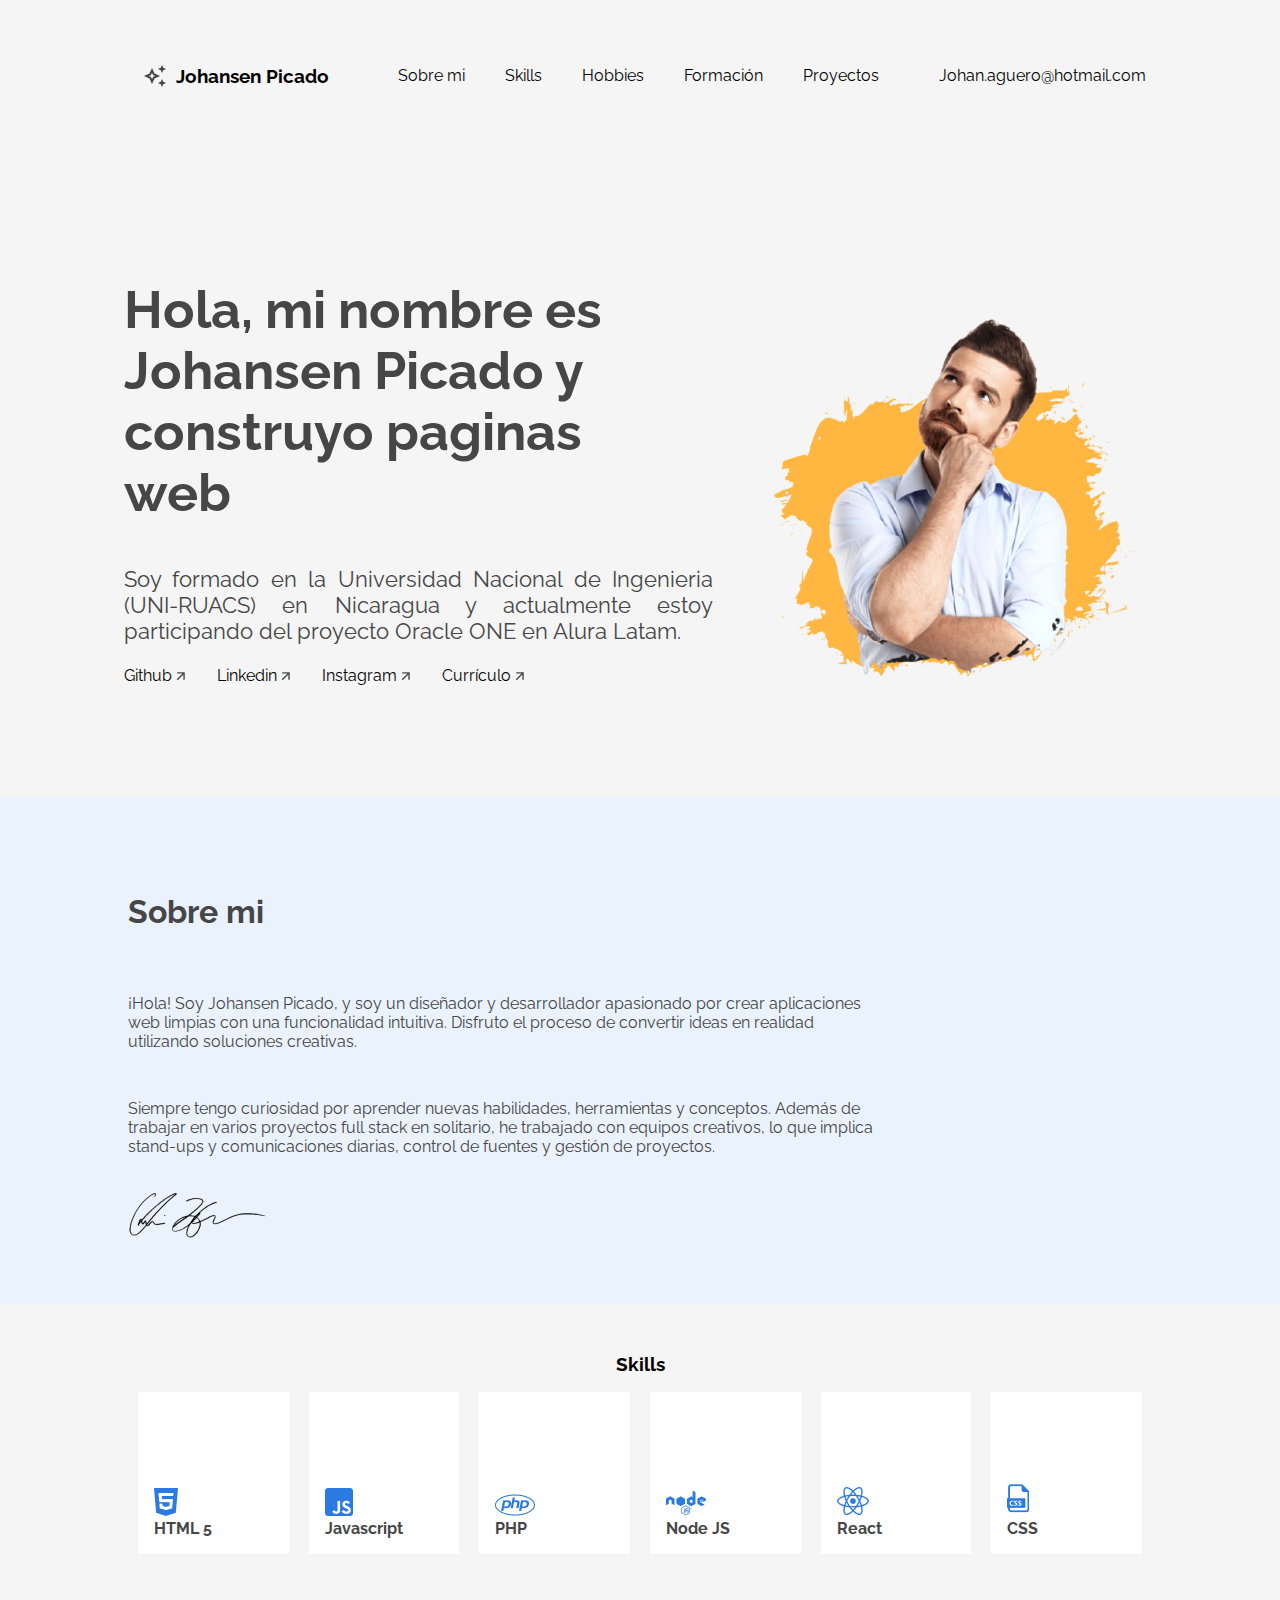
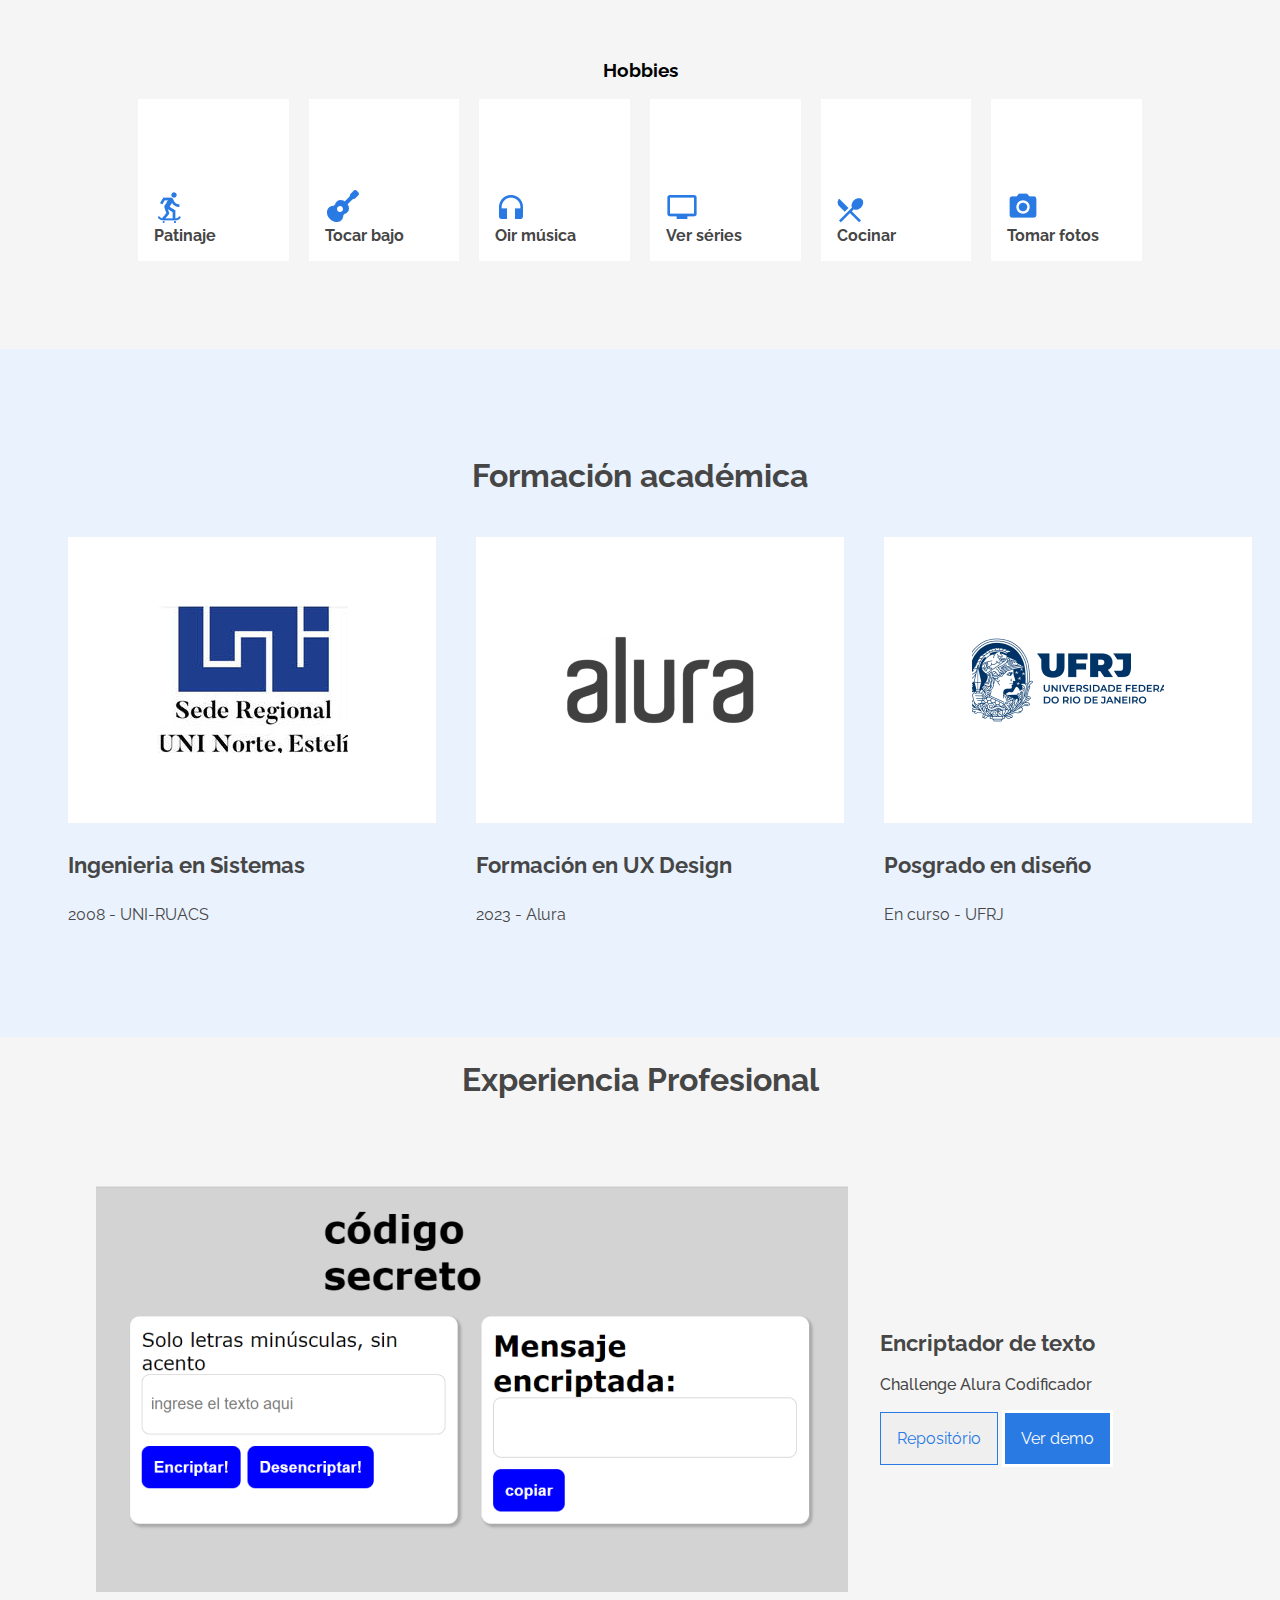
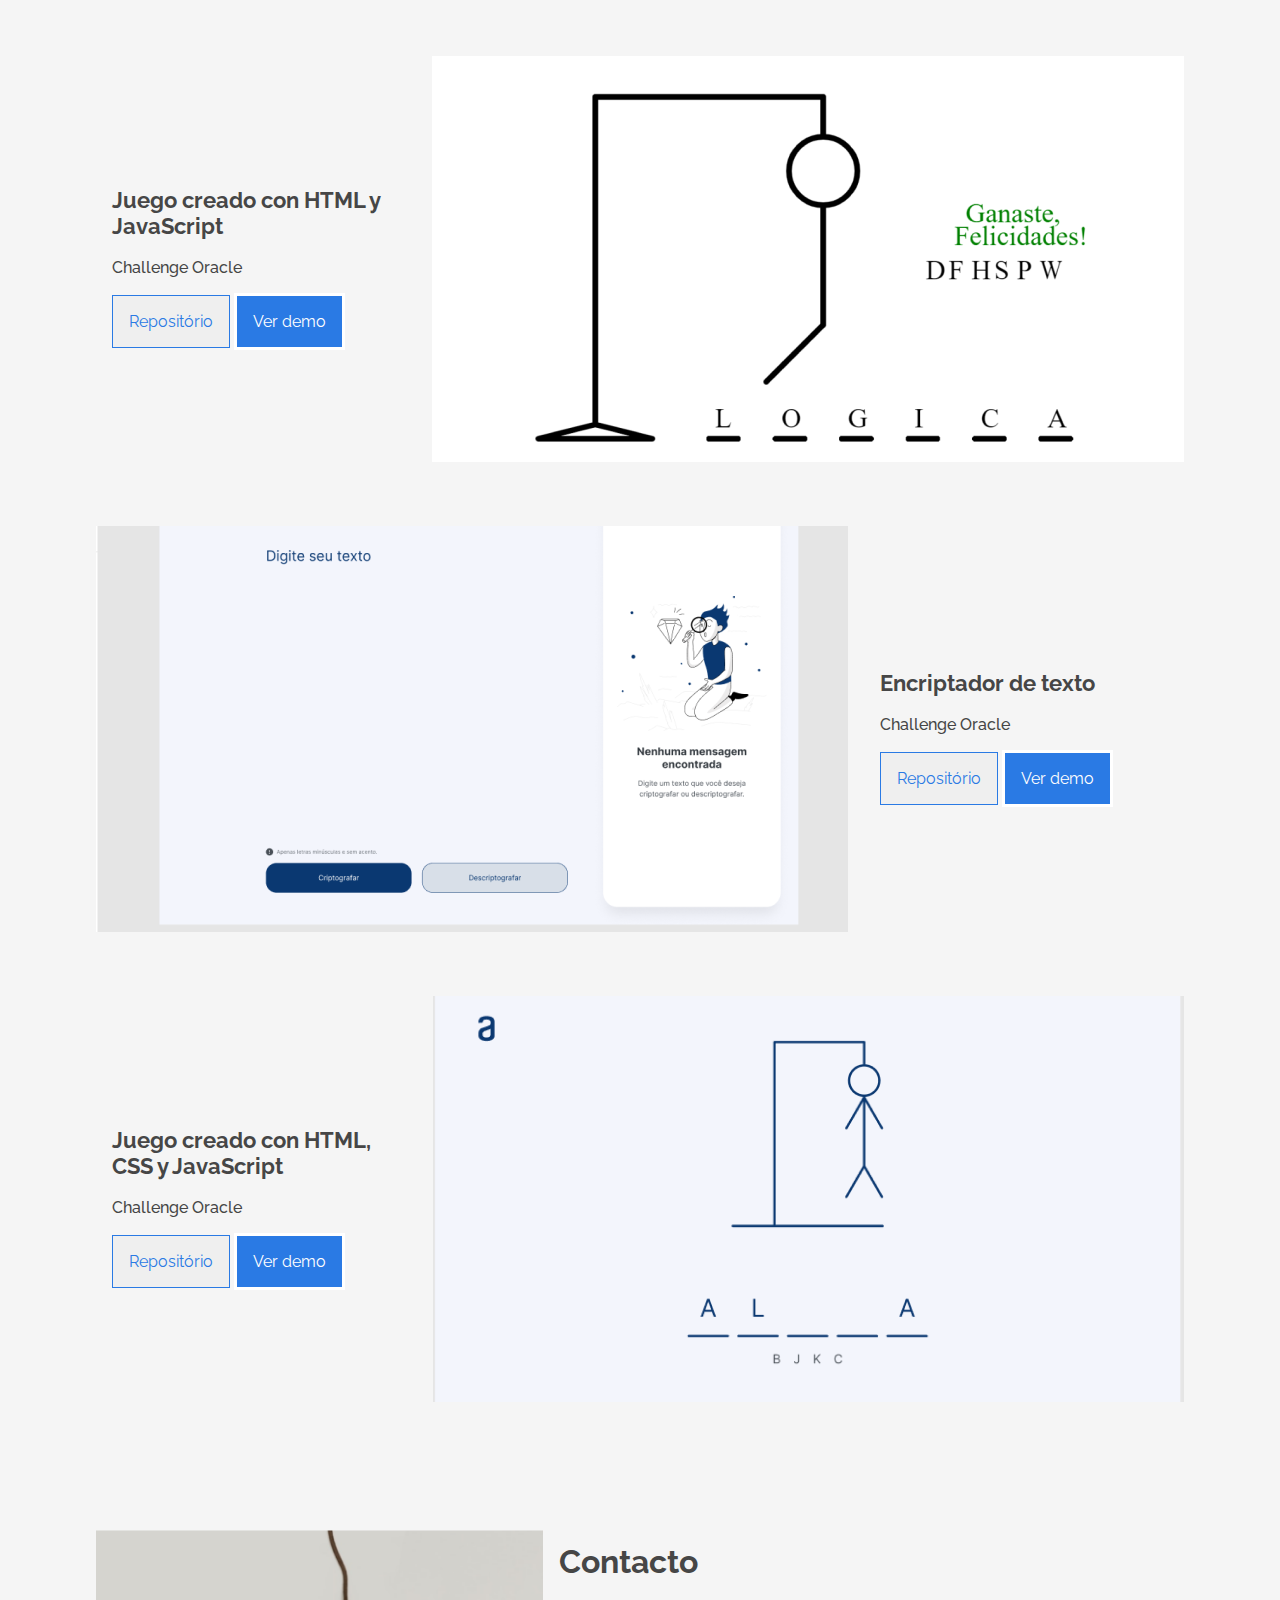
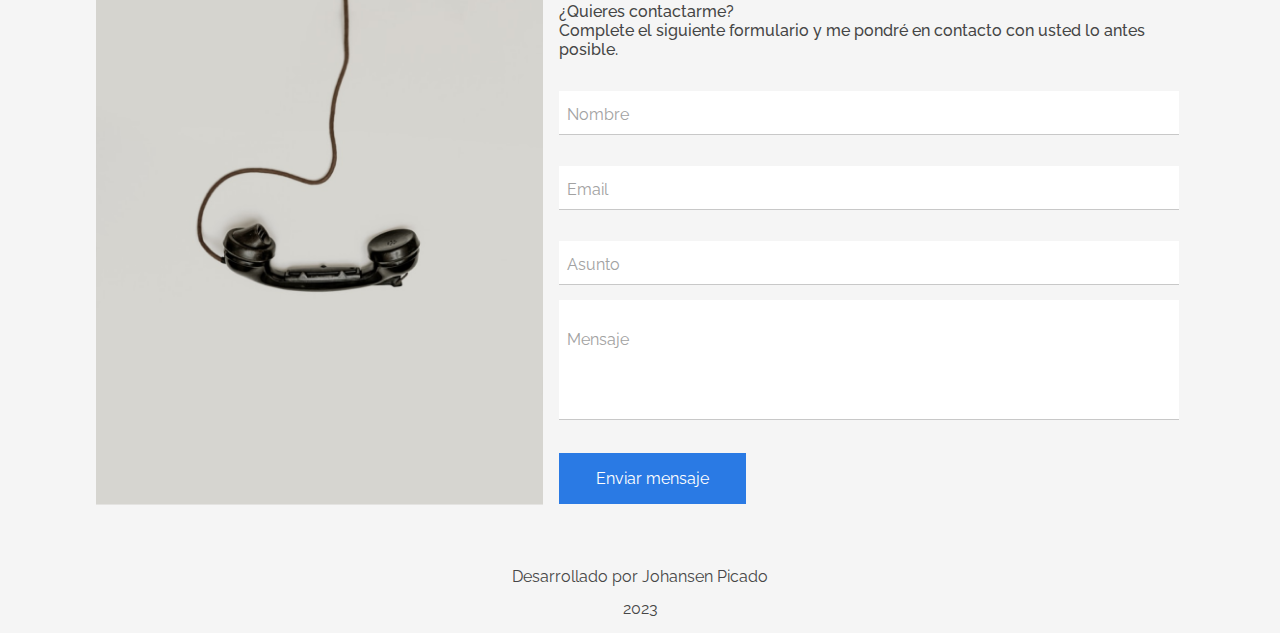
<file: index.html>
<!DOCTYPE html>
<html lang="es">
<head>
    <meta charset="UTF-8">
    <meta http-equiv="X-UA-Compatible" content="IE=edge">
    <meta name="viewport" content="width=device-width, initial-scale=1.0">
    <!-- Referencia de la hoja de estilo de Css -->
    <link rel="stylesheet" href="style.css">
    <link rel="preconnect" href="https://fonts.googleapis.com">
    <link rel="preconnect" href="https://fonts.gstatic.com" crossorigin>
    <!-- Fonte del Proyecto Raleway -->
    <link href="https://fonts.googleapis.com/css2?family=Raleway:wght@500&display=swap" rel="stylesheet">
    <title> Mi Portafolio</title>
</head>
<body>
    <!-- Sección del Menú  -->
    <div class="tudo">
    <section class="menu">
        <header class="menu__header">
            <img src="assets/vector.png" alt="vector">
            <h3 class="menu__title">Johansen Picado</h3>
        </header>
        <nav>
            <ul class="menu__list">
                <li class="menu__list__item"><a href="#sobre-mi">Sobre mi</a></li>
                <li class="menu__list__item"><a href="#skills">Skills</a></li>
                <li class="menu__list__item"><a href="#hobbies">Hobbies</a></li>
                <li class="menu__list__item"><a href="#formacion">Formación</a></li>
                <li class="menu__list__item"><a href="#xp">Proyectos</a></li>                
            </ul>
            <ul>
                <li class="menu__list__item__contato"><a href="#contacto">Johan.aguero@hotmail.com</a></li>
            </ul>
        </nav>
    </section>

     <!-- Sección del Header/Title/Hero -->
     <section class="title">
        <div class="title__div">
            <img class="title__profile" src="assets\profile.png" alt="profile">
            <div class="title__container">
                <h2 class="title__bio">Hola, mi nombre es Johansen Picado y construyo paginas web</h2>
                <h3 class="title__subsection">Soy formado en la Universidad Nacional de Ingenieria (UNI-RUACS) en Nicaragua y actualmente estoy participando del proyecto Oracle ONE en Alura Latam.</h3>
                <ul class="title__network">
                     <!-- Pon los enlaces de tus redes sociales favoritas -->
                    <li class="title__network__item"><a href="">Github <img src="assets\arrow.png" alt="arrow"> </a></li>
                    <li class="title__network__item"><a href="">Linkedin <img src="assets\arrow.png" alt="arrow"></a></li>
                    <li class="title__network__item"><a href="">Instagram <img src="assets\arrow.png" alt="arrow"></a></li>
                    <li class="title__network__item"><a href="">Currículo <img src="assets\arrow.png" alt="arrow"></a></li>
                </ul>
            </div>
        </div>
    </section>

    <!-- Sección sobre mi -->
    <section class="about" id="sobre-mi">
        <div class="about__container">
            <h3 class="about__title">Sobre mi</h3>
            <p class="about__paragraph">¡Hola! Soy Johansen Picado, y soy un diseñador y desarrollador apasionado por crear aplicaciones web limpias con una funcionalidad intuitiva. Disfruto el proceso de convertir ideas en realidad utilizando soluciones creativas.  </p>
            <p class="about__paragraph">Siempre tengo curiosidad por aprender nuevas habilidades, herramientas y conceptos. Además de trabajar en varios proyectos full stack en solitario, he trabajado con equipos creativos, lo que implica stand-ups y comunicaciones diarias, control de fuentes y gestión de proyectos.</p>
            <!-- Si quieres, pon tú firma acá! -->
            <img src="assets\signature.png" alt="signature">
        </div>
    </section>

    <!-- Sección de Skills -->
    <section class="skills" id="skills">
        <h3 class="skills__title">Skills</h3>
            <div class="skills__line">
                <div class="skills__box">
                    <ul>
                        <li class="skills__img"><img src="assets\htlm.png" alt="html"></li>
                        <li class="skills__name"> HTML 5</li>
                    </ul>
                </div>

                <div class="skills__box">
                    <ul>
                        <li class="skills__img"> <img src="assets\js_icon.png" alt=""></li>
                        <li class="skills__name">Javascript</li>
                    </ul>
                </div>

                <div class="skills__box">
                    <ul>
                        <li class="skills__img"> <img src="assets\php_icon.png" alt=""></li>
                        <li class="skills__name">PHP</li>
                    </ul>
                </div>

                <div class="skills__box">
                    <ul>
                        <li class="skills__img"><img src="assets\nodejs_icon.png" alt=""></li>
                        <li class="skills__name">Node JS</li>
                    </ul>
                </div>

                <div class="skills__box">
                    <ul>
                        <li class="skills__img"> <img src="assets\react_icon.png" alt=""> </li>
                        <li class="skills__name">React</li>
                    </ul>
                </div>

                <div class="skills__box">
                    <ul>
                        <li class="skills__img"> <img src="assets\css_icon.png" alt=""> </li>
                        <li class="skills__name">CSS</li>
                    </ul>
                </div>
        </div>
    </section>

    <!-- Sección de Hobbies -->
    <section class="hobbies" id="hobbies">
        <h3 class="hobbies__title">Hobbies</h3>
            <div class="hobbies__line">
                <div class="hobbies__box">
                    <ul>
                        <li class="hobbies__img"><img src="assets\skate_icon.png" alt="skate"></li>
                        <li class="hobbies__name"> Patinaje</li>
                    </ul>
                </div>

                <div class="hobbies__box">
                    <ul>
                        <li class="hobbies__img"> <img src="assets\guitar_icon.png" alt=""></li>
                        <li class="hobbies__name">Tocar bajo</li>
                    </ul>
                </div>

                <div class="hobbies__box">
                    <ul>
                        <li class="hobbies__img"> <img src="assets\headphones_icon.png" alt=""></li>
                        <li class="hobbies__name">Oir música</li>
                    </ul>
                </div>

                <div class="hobbies__box">
                    <ul>
                        <li class="hobbies__img"><img src="assets\tv_icon.png" alt=""></li>
                        <li class="hobbies__name">Ver séries</li>
                    </ul>
                </div>

                <div class="hobbies__box">
                    <ul>
                        <li class="hobbies__img"> <img src="assets\forkspoon_icon.png" alt=""> </li>
                        <li class="hobbies__name">Cocinar</li>
                    </ul>
                </div>

                <div class="hobbies__box">
                    <ul>
                        <li class="hobbies__img"> <img src="assets\camera_icon.png" alt=""> </li>
                        <li class="hobbies__name">Tomar fotos</li>
                    </ul>
                </div>
        </div>
    </section>

    <!-- Sección de Formación académica -->
    <section class="academic" id="formacion">
        <h2 class="academic__title" >Formación académica</h2>
        <div class="academic__courses">
            <div class="academic__courses__box">
                <ul class="academic__courses__list">
                    <!-- Pon el logotipo de la institución de formación -->
                    <li class="academic__courses__item__img"><img src="assets/uni_ruacs_logo.jpg" alt=""></li>
                    <li class="academic__courses__item__title"><h4>Ingenieria en Sistemas</h4></li>
                    <li class="academic__courses__item__subtitle"><p>2008 - UNI-RUACS</p></li>
                </ul>
            </div>
            <div class="academic__courses__box">
                <ul class="academic__courses__list">
                    <!--Pon el logotipo de la institución de formación -->
                    <li class="academic__courses__item__img"><img src="assets\alura_logo.png" alt=""></li>
                    <li class="academic__courses__item__title"><h4>Formación en UX Design</h4></li>
                    <li class="academic__courses__item__subtitle"><p>2023 - Alura</p></li>
                </ul>
            </div>
            <div class="academic__courses__box">
                <ul class="academic__courses__list">
                    <!-- Pon el logotipo de la institución de formación -->
                    <li class="academic__courses__item__img"><img src="assets\ufrj_logo.png" alt=""></li>
                    <li class="academic__courses__item__title"><h4>Posgrado en diseño</h4></li>
                    <li class="academic__courses__item__subtitle"><p>En curso - UFRJ</p></li>
                </ul>
            </div>
        </div>
    </section>

    <!-- Sección de Experiencia Profesional/Proyectos-->
    <section class="experience" id="xp">
        <h2 class="experience__section__title">Experiencia Profesional</h2>
        <div class="experience__box__rigth">
            <!-- Pon el logotipo/captura de pantalla de tu proyecto -->
            <img class="experience__img__rigth" src="assets\decod_print.png" alt="">
            <div class="experience__info"><h2 class="experience__title">Encriptador de texto</h2>
                <h3 class="experience__text">Challenge Alura Codificador </h3>
                <div class="experience__description">
                    <!-- Pon el enlace del proyecto en Github o GithubPages -->
                    <span class="experience__repo"><a
                            href="https://github.com/alura-challenges/challenge-one-encriptador-latam"><button
                                class="experiencia__botao--repo">Repositório</button></a></span>
                    <span class="experience__demo"><a href=""><button class="experience__botao--demo">Ver
                                demo</button></a></span>
                </div>
            </div>
        </div>
    
        <div class="experience__box__left">
            <!-- Pon el logotipo/captura de pantalla de tu proyecto -->
            <img class="experience__img__left" src="assets\forca_print.png" alt="">
            <div class="experience__info"><h2 class="experience__title">Juego creado con HTML y JavaScript</h2>
                <h3 class="experience__text">Challenge Oracle </h3>
                <div class="experience__description">
                    <!-- Pon el enlace del proyecto en Github o GithubPages -->
                    <span class="experience__repo"><a
                            href="https://github.com/alura-challenges/challenge-one-juego-ahorcado"><button
                                class="experiencia__botao--repo">Repositório</button></a></span>
                    <span class="experience__demo"><a href=""><button class="experience__botao--demo">Ver
                                demo</button></a></span>
                </div>
            </div>
        </div>
    
        <div class="experience__box__rigth">
            <!-- Pon el logotipo/captura de pantalla de tu proyecto -->
            <img class="experience__img__rigth" src="assets\secretcode_print.png" alt="">
            <div class="experience__info"><h2 class="experience__title">Encriptador de texto</h2>
                <h3 class="experience__text">Challenge Oracle </h3>
                <div class="experience__description">
                    <!-- Pon el enlace del proyecto en Github o GithubPages -->
                    <span class="experience__repo"><a
                            href="https://github.com/alura-challenges/challenge-one-encriptador-latam"><button
                                class="experiencia__botao--repo">Repositório</button></a></span>
                    <span class="experience__demo"><a href=""><button class="experience__botao--demo">Ver
                                demo</button></a></span>
                </div>
            </div>
        </div>
    
        <div class="experience__box__left">
            <img class="experience__img__left" src="assets\forca2_print.png" alt="">
            <div class="experience__info">
                <h2 class="experience__title">Juego creado con HTML, CSS y JavaScript
                </h2>
                <h3 class="experience__text">Challenge Oracle </h3>
                <div class="experience__description">
                    <!-- Pon el enlace del proyecto en Github o GithubPages -->
                    <span class="experience__repo"><a
                            href="https://github.com/alura-challenges/challenge-one-juego-ahorcado"><button
                                class="experiencia__botao--repo">Repositório</button></a></span>
                    <span class="experience__demo"><a href=""><button class="experience__botao--demo">Ver
                                demo</button></a></span>
                </div>
            </div>
        </div>
    </section>

    <!-- Sección de Contacto -->
    <section class="formcontato" id="contacto">
        <div class="formcontato__contacto">
            <div class="formcontato--esquerda">
                <img class="formcontato__img" src="assets\contact_image.png" alt="">
            </div>
            <div class="formcontato__text">
                <h2 class="formcontato__title">Contacto</h2>
                <div class="formcontato__subtext">
                    <h3>¿Quieres contactarme?</h3>
                    <h3>Complete el siguiente formulario y me pondré en contacto con usted lo
                        antes posible. </h3>
                </div>
                <form class="formcontato__form" name="form">
                    <div class="formcontacto__input__container">
                        <input id="name" class="formcontato__input" type="text" name="nombre" placeholder="Nombre" required
                            data-tipo="nombre">
                        <label for="name" class="formcontato__input__label">Nombre</label>
                        <span class="input-message-error">Este campo no es valido</span>
                    </div>
                    <div class="formcontacto__input__container">
                    <input class="formcontato__input" type="email" name="email" placeholder="E-mail"required data-tipo="email">
                    <label for="E-mail" class="formcontato__input__label">Email</label>
                    <span class="input-message-error">Este campo no es valido</span>
                </div>
                <div class="formcontacto__input__container">
                    <input class="formcontato__input" type="text" name="asunto" placeholder="Assunto" required data-tipo="asunto">
                    <label for="Assunto" class="formcontato__input__label">Asunto</label>
                    <span class="input-message-error">Este campo no es valido</span>
                </div>

                <div class="formcontacto__input__container">
                    <textarea class="formcontato__textarea" rows="5" cols="40" id="mensaje" name="mensaje" placeholder="Mensaje"
                        required data-tipo="textareaMensaje"></textarea>
                    <label for="mensaje" class="formcontato__input__label">Mensaje</label>
                    <span class="input-message-error">Este campo no es valido</span>
                    <button type="submit" class="formcontato__botao">Enviar mensaje</button>
                </div>
                
                </form>
            </div>
        </div>
    </section>

    <!-- Sección de Footer -->
    <section class="footer">
        <div class="footer__rodape">
            <p>Desarrollado por Johansen Picado</p>
            <p>2023</p>
        </div>
    </section>
    </div>
    
 <!-- Script del documento JavaScript -->
<script type="module" src="app.js"></script>
</body>
</html>
</file>
<file: style.css>
/*CSS Reset / Normalize*/
/* Hemos disponibilizado el básico de reset de estilos. Si quieren, añadan más informaciones 
en las secciones señaladas */
/*Já deixaremos o básico de reset de estilos. Caso queira adicionar mais informações
coloque nas sessões indicadas*/

:root{
    /* Inserta la variable de los otros colores inspeccionando el exemplo de figma */
    /*Se esforce para trabalhar com variáveis, é uma dica profissional valiosa*/
   --cor-de-fundo: #F5F5F5;
   --cor-de-link: #000;
   --fondo-azul: #EAF2FD;

}

body {
    box-sizing: border-box;
    background-color: var(--cor-de-fundo) ;
    font-family: 'Raleway';
    margin: 0;
    padding: 0;
    line-height: 1;
}
ol, ul,li {
    list-style: none;
}
a{
    text-decoration: none;
    color: var(--cor-de-link);
}

.tudo{
    /* width: 90%; */
    margin: 0 auto;
}

/*En este desafío nosostros gustaríamos que ustedes intentaran utilizar la metodología BEM. 

Lo que es el BEM?

BEM (Bloque, Elemento, Modificador) es un enfoque basado en componentes para el 
desarrollo web. La idea detrás de esto es dividir la interfaz de usuario en bloques
independientes. Esto hace que el desarrollo de la interfaz sea fácil y rápido, incluso
con una interfaz de usuario compleja, y permite la reutilización del código existente sin copiar y pegar.

Enlace de la documentación oficial!
https://en.bem.info/methodology/quick-start/*/

/*Sección Menu*/
.menu{
    display: flex;
    justify-content: space-between;
    padding: 32px 70px;
    margin: 0 64px;
}

.menu__header{
    display: flex;
    align-items: center;

}

.menu__header img{
    margin: 10px;
}

.menu nav{
    display: flex;
    align-items: center;
}

.menu__list {
    display: flex;
}

.menu__list .menu__list__item{
    margin: 20px;
}

/*Sección Title*/

.title{
    margin: 20px 60px;
}

.title .title__div{
    display: flex;
    flex-direction: row-reverse;
    align-items: flex-end;
    padding: 64px;
}

.title__div .title__profile{
    width: 40%;
    height: 90%;
}

.title__container .title__bio{
    color: var(--preto-100, #464646);
    font-family: Raleway;
    font-size: 52px;
    line-height: normal;
    margin-right: 60px;
}

.title__container .title__subsection{
    color: var(--preto-100, #464646);
    font-size: 22px;
    font-weight: 400;
    line-height: normal;
    margin-right: 30px;
    text-align: justify;
}

.title__container .title__network{
    display: flex;
    padding: 0;
}

.title__container .title__network .title__network__item{
    margin-right: 20px;
    margin-right: 32px;
    font-size: 16px;
    line-height: normal;
}

/*Sección About*/

.about{
    margin: 32px 0;
    padding: 64px 0;
    background-color: var(--fondo-azul) ;

}

.about__container {
    display: flex;
    flex-direction: column;
    align-items: flex-start;
    gap: 16px;
    padding-left: 64px;
    margin-left: 64px;
}
.about__container .about__title{
    color: var(--preto-100, #464646);
    font-size: 32px;
    line-height: normal;
}

.about__container .about__paragraph{
    width: 751px;
    width: 751px;
    color: var(--preto-100, #464646);
    font-size: 16px;
    line-height: normal;
}

/*Sección Skills*/

.skills {
    display: flex;
    flex-direction: column;
    margin: 0 64px;
    padding: 0 64px;
}

.skills .skills__title{
    text-align: center;
}

.skills .skills__line{
    display: flex;
    justify-content: space-between;
}

.skills .skills__box {
    display: flex;
    width: 176px;
    height: 130px;
    padding: 16px;
    flex-direction: column;
    justify-content: flex-end;
    align-items: flex-start;
    gap: 8px;
    background-color: #fff;
    margin: 0 10px;
}
.skills .skills__box ul{
    padding: 0;
    margin: 0;
}

.skills .skills__name{
    color: #464646;
    font-size: 16px;
    font-weight: 700;
    line-height: normal;
}

/*Sección Hobbies*/

.hobbies{
    display: flex;
    flex-direction: column;
    margin: 88px 64px;
    padding: 0 64px; 
} 

.hobbies .hobbies__title{
    text-align: center;
}

.hobbies .hobbies__line{
    display: flex;
    justify-content: space-between;
}

.hobbies .hobbies__box{
    display: flex;
    width: 176px;
    height: 130px;
    padding: 16px;
    flex-direction: column;
    justify-content: flex-end;
    align-items: flex-start;
    gap: 8px;
    background-color: #fff;
    margin: 0 10px;
}

.hobbies .hobbies__box ul{
    padding: 0;
    margin: 0;
}

.hobbies .hobbies__name{
    color: #464646;
    font-size: 16px;
    font-weight: 700;
    line-height: normal;
}

/* Experiencia Académica*/

.academic{
    padding: 82px;
    background-color: #EAF2FD;
}

.academic .academic__title {
    text-align: center;
    color: #464646;
    font-size: 32px;
    line-height: normal;
}

.academic .academic__courses{
    display: flex;
    justify-content: center;
}

.academic .academic__courses .academic__courses__box {
    display: flex;
    flex-direction: column;
    align-items: flex-start;    
}

.academic .academic__courses__item__img {
    display: flex;
    width: 368px;
    height: 286px;
    justify-content: center;
    align-items: center;
    background-color: #fff;
}

.academic .academic__courses__item__title {
    color:  #464646;
    font-size: 22px;
    line-height: normal;
}

.academic .academic__courses__item__subtitle{
    color: #464646;
    font-size: 16px;
}

/* Experiencia Profesional*/

 .experience {
     display: flex;
     flex-direction: column;
     align-items: center;
     gap: 64px;
 }

 .experience .experience__section__title{
    color:  #464646;
    font-size: 32px;
 }

.experience .experience__box__rigth{
    display: flex;
    align-items: center;
    width: 85%;
    justify-content: flex-start;
} 

.experience .experience__box__left{
    display: flex;
    align-items: center;
    width: 85%;
    flex-direction: row-reverse;
    justify-content: flex-end;
}

.experience .experience__img__rigth{
    margin-right: 16px;
}

.experience .experience__img__left{
    margin-left: 16px;
}

.experience .experience__info{
    padding: 16px;
}

.experience .experience__info h2{
    color:  #464646;
    font-size: 22px;
    line-height: normal;
}

.experience .experience__info h3{
    color: #464646;
    font-size: 16px;
    font-weight: 500;
    line-height: normal;
}

.experience .experiencia__botao--repo{
    color: #2A7AE4;
    font-family: Raleway;
    font-size: 16px;
    padding: 16px;
    border: solid 1px;
}

.experience .experiencia__botao--repo:hover{
    cursor: pointer;
}

.experience .experience__botao--demo{
    color:  #FFF;
    font-family: Raleway;
    font-size: 16px;
    background: #2A7AE4;
    padding: 16px;
    border: solid;
}

.experience .experience__botao--demo:hover{
    cursor: pointer;
}

/*Seccion Contacto*/

.formcontato{
    margin-top: 64px;
    display: flex;
    flex-direction: column;
    align-items: center;

    
    
} 

.formcontato .formcontato__contacto{
    padding-top: 64px;    
    width: 85%;
    display: flex;    
}

.formcontato .formcontato__img{
    height: 100%;
    width: 100%;
}

.formcontato .formcontato__text{
    padding-left: 16px;
    display: flex;
    flex-direction: column;
    height: 100%;
}


.formcontato .formcontato__title{
    color:  #464646;
    font-size: 32px;
    margin: 16px 0;
}

.formcontato .formcontato__subtext{
    margin-top: 8px;
    margin-bottom: 16px;
}

.formcontato .formcontato__subtext h3{
    color:  #464646;
    font-size: 16px;
    font-weight: 500;
    margin: 0;
    line-height: normal;
}

.formcontato .formcontacto__input__container{
    position: relative;
    height: 15%;
}

.input-container--invalid {
    margin-bottom: 0.5rem;
  }

.formcontato .formcontato__input{
    width: 98%;
    border: none;
    font-family: Raleway, sans-serif;
    font-size: 16px;
    box-shadow: 0px 1px 0px 0px #C8C8C8;
    padding: 1.5rem 0 0 0.5rem;
    margin: 16px 0;
    
}

.formcontato .formcontato__input::placeholder{
    visibility: hidden;
}

.formcontato .formcontato__input:focus{
    outline: none;
    border-bottom: 2px solid #2A7AE4;
}

.formcontato__form .formcontato__input__label{
    position: absolute;
    top: 2rem;
    left: 0.5rem;
    font-size: 16px;
    color: #A2A2A2;
  
    transition: all 0.25s;
}

.input-container--invalid .formcontato__input__label {
    color: red;
  }

  .input-message-error {
    display: none;
  }
  
  .input-container--invalid .input-message-error {
    color: red;
    display: block;
    padding-left: 0.5rem;
  }

.formcontato .formcontato__input:not(:placeholder-shown) + .formcontato__input__label, .formcontato__input:focus + .formcontato__input__label{
    font-size: 0.875rem;
    top: 1.3rem;
    transition: all 0.25s;
    color: #2A7AE4;
}

.input-container--invalid .formcontato__input {
    border: 1px solid red;
    border-radius: 7px;
  }


.formcontato .formcontato__textarea{
    width: 98%;
    resize: none;
    border: none;
    font-family: Raleway, sans-serif;
    font-size: 16px;
    box-shadow: 0px 1px 0px 0px #C8C8C8;
    margin-bottom: 11px;
    padding: 1.5rem 0 0 0.5rem;
}

.formcontato .formcontato__textarea:focus{
    outline: none;
    border-bottom: 2px solid #2A7AE4;
}

 .formcontato .formcontato__textarea::placeholder{
    visibility: hidden;
} 

.formcontato .formcontato__textarea:not(:placeholder-shown) + .formcontato__input__label, .formcontato__textarea:focus + .formcontato__input__label{
    font-size: 0.875rem;
    top: 0.25rem;
    color: #2A7AE4;
    transition: all 0.25s;
}

.formcontato .formcontato__botao{
    width: 30%;
    height: 37%;
    background: #2A7AE4;
    color: #fff;
    font-family: 'Raleway', sans-serif;
    border: none;
    cursor: pointer;
    font-size: 16px;
    margin-top: 20px;
    padding: 16px;
}



/*Section footeer*/

.footer{
   text-align: center;
   margin-top: 64px;
} 

.footer .footer__rodape {
    color:  #464646;    
}

/* Vamos a desafiarnos trabajando con responsividad?
Utiliza las referencias de los breakpoints @media abajo */


/*Tablet*/
@media (min-width: 768px) {

/* Menú */

/*title*/

/*Skills*/

/*Hobbies*/

/*Formación Académica*/

/*Experiencia Profesional*/

}

/*Mobile*/
@media (min-width: 425px) {

/*Menu*/

/*Titulo*/

/*Sección sobre mi*/

/*Skills*/

/*Hobbies*/
 
/*Formación Académica*/

/*Experiencia Profesional*/

 /*Contacto*/

/*Footer*/

}
</file>
